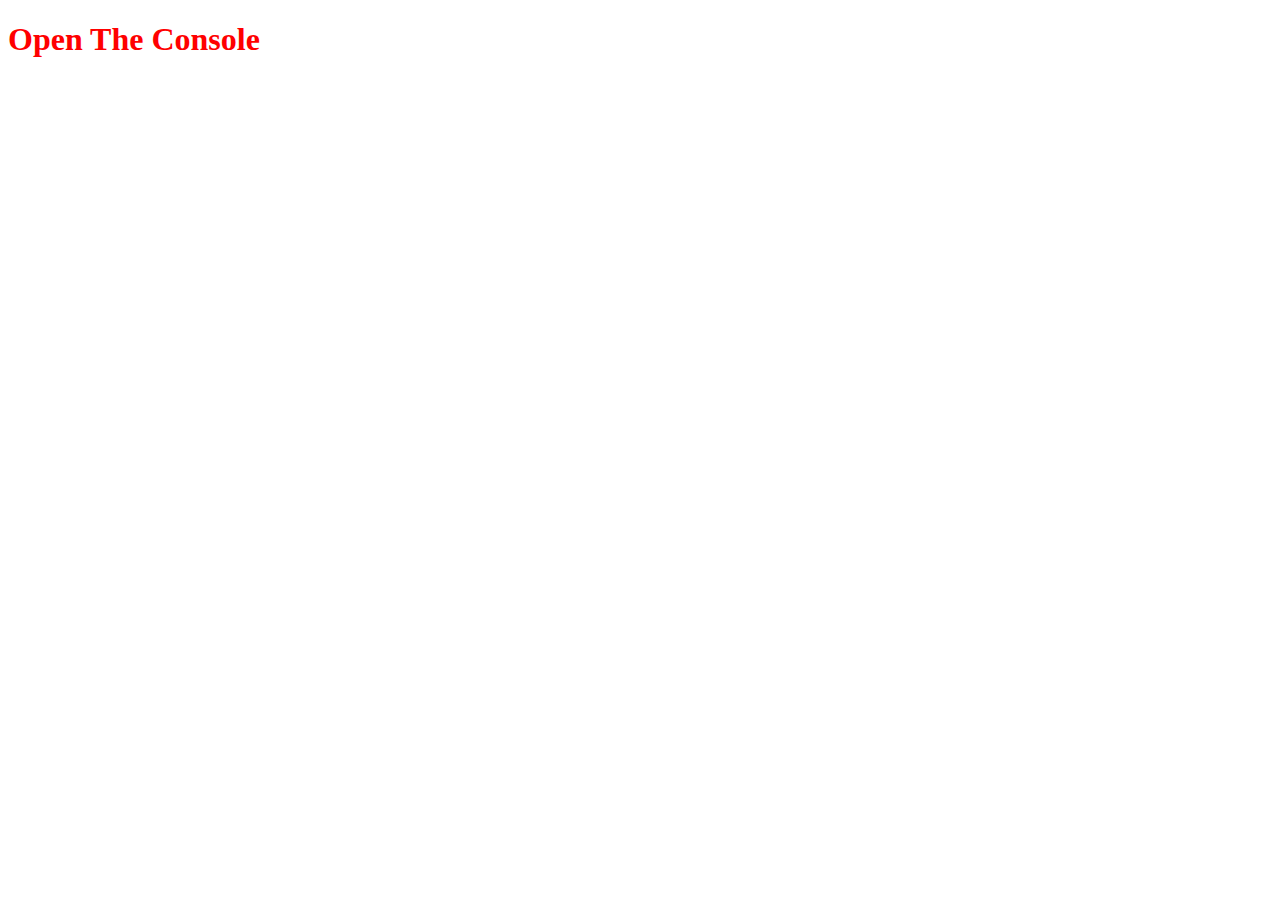
<file: mar-5/index.html>
<!DOCTYPE html>
<html>
    <head>
        <meta charset="utf-8">
        <meta http-equiv="X-UA-Compatible" content="IE=edge">
        <title>Open the Console</title>
        <meta name="description" content="">
        <meta name="viewport" content="width=device-width, initial-scale=1">
        
    <body>
        <h1 style="color:red;text-transform: capitalize;">Open the console</h1>
        
        <script>
            var myCatName = "Freya"; //String; ES5
            const freyaAge = 3; //const cant be reassigned; better for error checking; ES6; number
            console.log(typeof freyaAge);
            let birthday = "February 2016"; //ES6
            birthday = "October 2016";
            const helloWorld = "My Cat's name is:" + myCatName;
            const isCat = true;
            const iAmUndefined = undefined;
            const emptyVar = null;
            const anotherString = `Hello World! My cat's name is ${myCatName}`;
            console.log(helloWorld);
            console.log(iAmUndefined, anotherString);

            
        
        </script>
    </body>
</html>
</file>
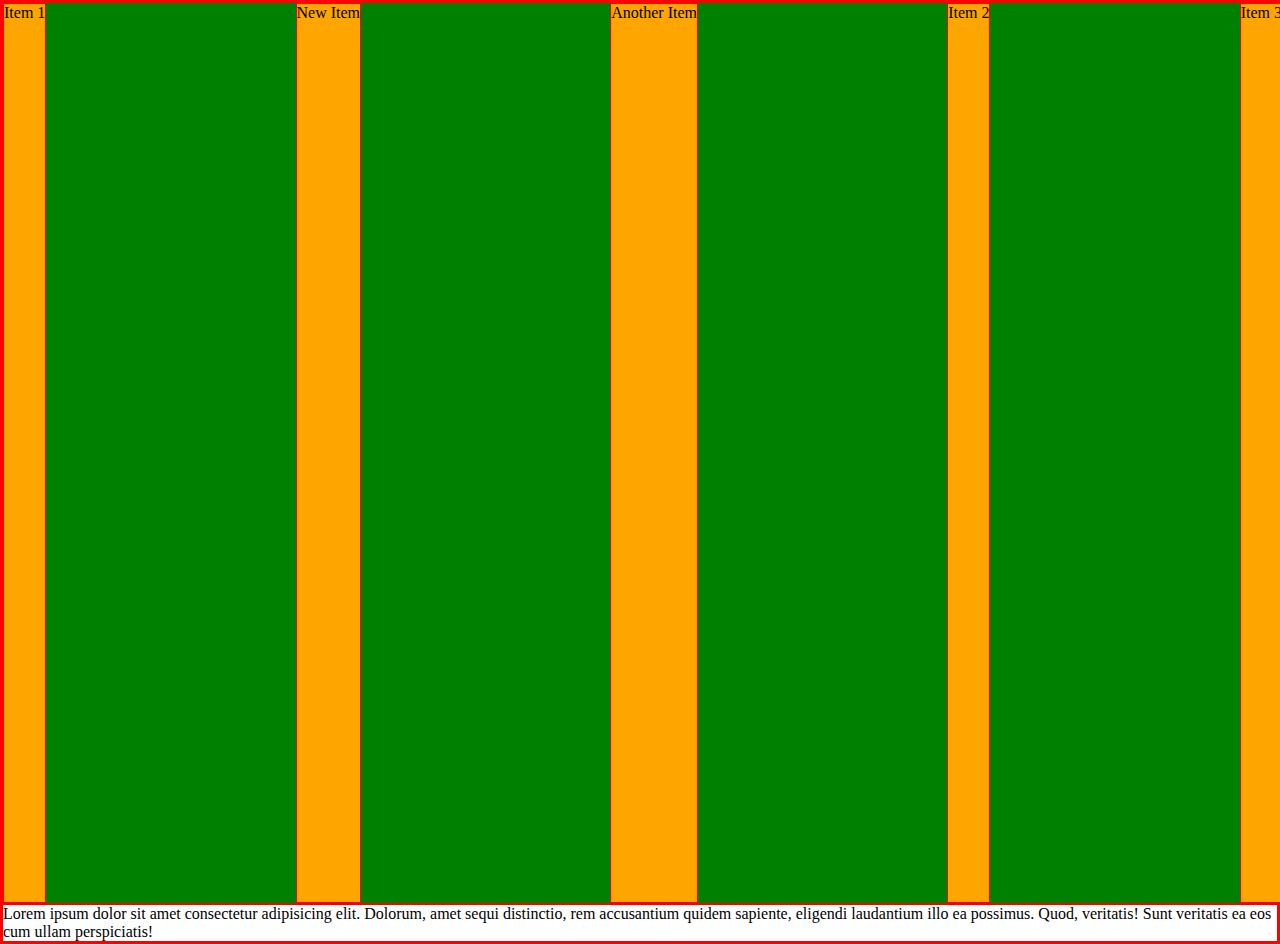
<file: office-hours/index.html>
<!DOCTYPE html>
<html>
    <head>
        <title>
            Flex Box
        </title>
        <link rel="stylesheet" href="style.css">
    </head>

<body>
    <div class="flex-container">
        <div>Item 1</div>
            <div>New Item</div>
            <div>Another Item</div>
        <div>Item 2</div>
        <div>Item 3</div>
    </div>
    <p>Lorem ipsum dolor sit amet consectetur adipisicing elit. Dolorum, amet sequi distinctio, rem accusantium quidem sapiente, eligendi laudantium illo ea possimus. Quod, veritatis! Sunt veritatis ea eos cum ullam perspiciatis!</p>
</body>
</html>
</file>
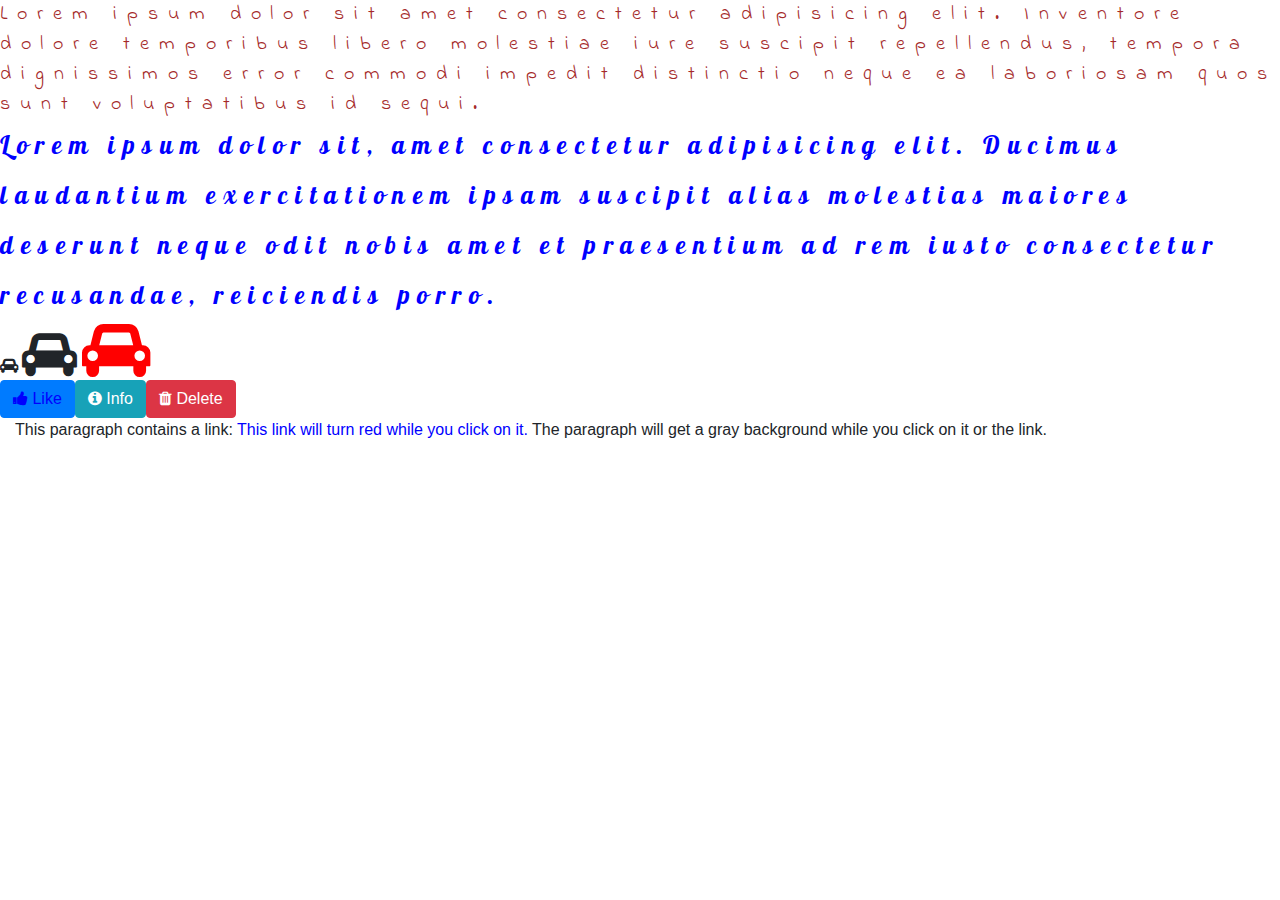
<file: feb-28/typography.html>
<!DOCTYPE html>
<html>

    <head>
        <meta charset="utf-8">
        <meta http-equiv="X-UA-Compatible" content="IE=edge">
        <title>Typography Practice</title>
        <meta name="description" content="">
        <meta name="viewport" content="width=device-width, initial-scale=1">
        <link rel="stylesheet" href="https://maxcdn.bootstrapcdn.com/bootstrap/4.0.0/css/bootstrap.min.css" integrity="sha384-Gn5384xqQ1aoWXA+058RXPxPg6fy4IWvTNh0E263XmFcJlSAwiGgFAW/dAiS6JXm" crossorigin="anonymous">
        <link href="https://fonts.googleapis.com/css?family=Indie+Flower|Lobster" rel="stylesheet">
        <link rel="stylesheet" href="https://cdnjs.cloudflare.com/ajax/libs/font-awesome/4.7.0/css/font-awesome.min.css">
        <link rel="stylesheet" href="./css/style.css">
    </head>
    
    <body>
        <div class="one">
            Lorem ipsum dolor sit amet consectetur adipisicing elit. Inventore dolore temporibus libero molestiae iure suscipit repellendus, tempora dignissimos error commodi impedit distinctio neque ea laboriosam quos sunt voluptatibus id sequi.
        </div>
        <div class="two">
            Lorem ipsum dolor sit, amet consectetur adipisicing elit. Ducimus laudantium exercitationem ipsam suscipit alias molestias maiores deserunt neque odit nobis amet et praesentium ad rem iusto consectetur recusandae, reiciendis porro.
        </div>

        <i class="fa fa-car"></i>
        <i class="fa fa-car" style="font-size:48px;"></i>
        <i class="fa fa-car" style="font-size:60px;color:red;"></i>
        <i class="fab fa-lyft" style="font: size 75px;"></i>

        <div class="container-fluid">
            <div class="row">
                <div class="col-xs-4">
                        <!--Button with link and icon-->
                        <a href="https://www.facebook.com" class="btn btn-block btn-primary">
                            <i class="fa fa-thumbs-up"></i> Like
                        </a>
                </div>
                <div class="col-xs-4">
                    <!--Regular button only with icon but no link-->
                     <button class="btn btn-block btn-info"><i class="fa fa-info-circle"></i> Info</button>
                </div>
                <div class="col-xs-4">
                     <button class="btn btn-block btn-danger"><i class="fa fa-trash"></i> Delete</button>
                </div>
            
                
        </div>
        <div class="links">
            <p>This paragraph contains a link:
            <a href="#">This link will turn red while you click on it.</a>
            The paragraph will get a gray background while you click on it or the link.
            </p>
        </div>
        





        </div>
        
        
    </body>
</html>
</file>
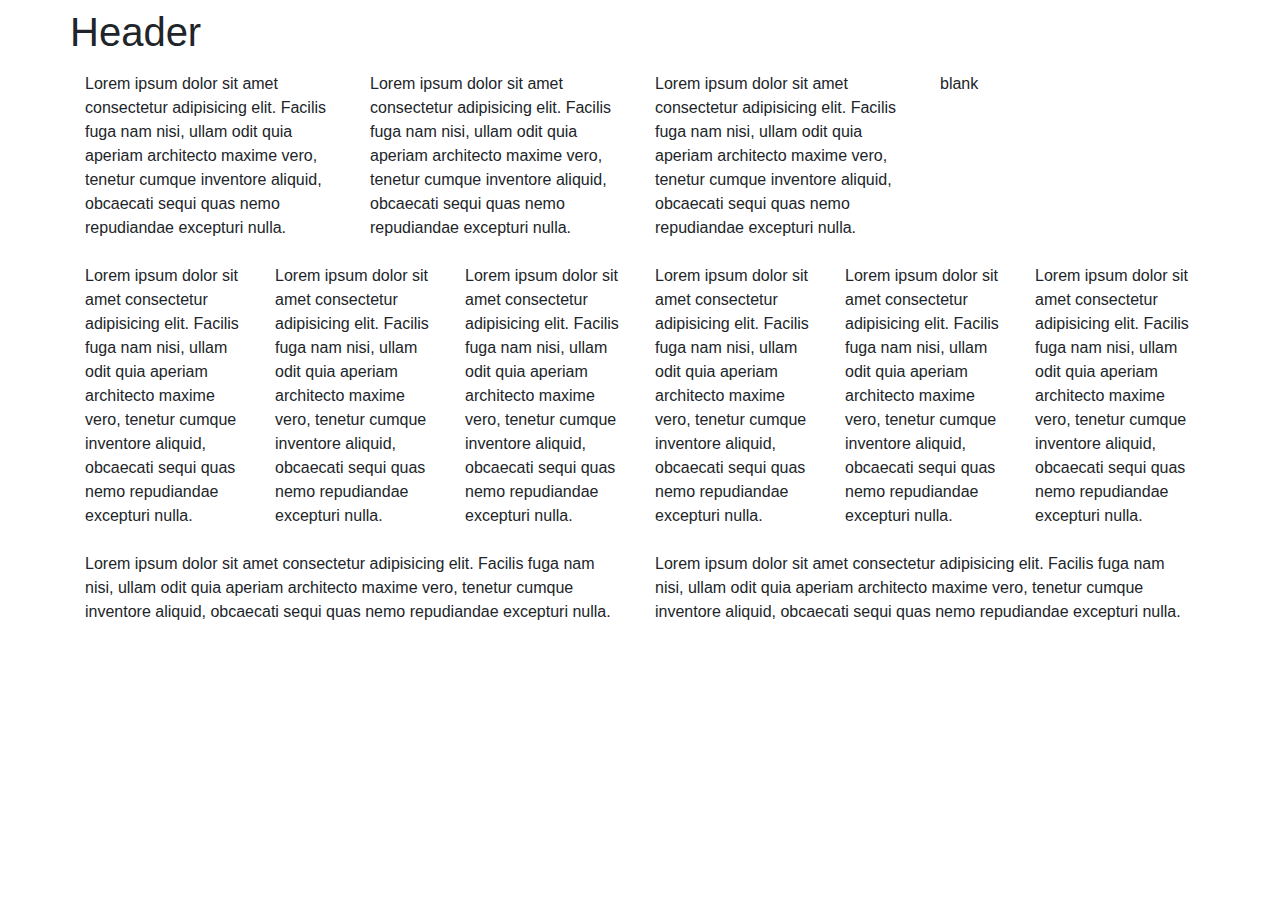
<file: mar-2/bootstrap-activity.html>
<!DOCTYPE html>
<html>
<head>
    <meta charset="utf-8">
    <meta http-equiv="X-UA-Compatible" content="IE=edge">
    <title>Bootstrap Activity</title>
    <meta name="viewport" content="width=device-width, initial-scale=1">
    <link rel="stylesheet" href="https://stackpath.bootstrapcdn.com/bootstrap/4.3.1/css/bootstrap.min.css" integrity="sha384-ggOyR0iXCbMQv3Xipma34MD+dH/1fQ784/j6cY/iJTQUOhcWr7x9JvoRxT2MZw1T" crossorigin="anonymous">
    
</head>
<body>
    <div class="container"> <!--main container-->
        <div class="row mt-2">
            <h1>Header</h1>
        </div>
        <div class="row">
            <div class="col-md-3 mt-2">
                <p>
                    Lorem ipsum dolor sit amet consectetur adipisicing elit. Facilis fuga nam nisi, ullam odit quia aperiam architecto maxime vero, tenetur cumque inventore aliquid, obcaecati sequi quas nemo repudiandae excepturi nulla.
                </p>
            </div>
            <div class="col-md-3 mt-2">
                    <p>
                        Lorem ipsum dolor sit amet consectetur adipisicing elit. Facilis fuga nam nisi, ullam odit quia aperiam architecto maxime vero, tenetur cumque inventore aliquid, obcaecati sequi quas nemo repudiandae excepturi nulla.
                    </p>
            </div>
            <div class="col-md-3 mt-2">
                        <p>
                            Lorem ipsum dolor sit amet consectetur adipisicing elit. Facilis fuga nam nisi, ullam odit quia aperiam architecto maxime vero, tenetur cumque inventore aliquid, obcaecati sequi quas nemo repudiandae excepturi nulla.
                        </p>
            </div>
            <div class="col-md-3 mt-2">
                    <p>
                       blank
                    </p>
            </div>
        </div>
        <div class="row">
            <div class="col-md-2 mt-2">
                <p>
                    Lorem ipsum dolor sit amet consectetur adipisicing elit. Facilis fuga nam nisi, ullam odit quia aperiam architecto maxime vero, tenetur cumque inventore aliquid, obcaecati sequi quas nemo repudiandae excepturi nulla.
                </p>
            </div>  
            <div class="col-md-2 mt-2">
                    <p>
                        Lorem ipsum dolor sit amet consectetur adipisicing elit. Facilis fuga nam nisi, ullam odit quia aperiam architecto maxime vero, tenetur cumque inventore aliquid, obcaecati sequi quas nemo repudiandae excepturi nulla.
                    </p>
            </div>
            <div class="col-md-2 mt-2">
                    <p>
                        Lorem ipsum dolor sit amet consectetur adipisicing elit. Facilis fuga nam nisi, ullam odit quia aperiam architecto maxime vero, tenetur cumque inventore aliquid, obcaecati sequi quas nemo repudiandae excepturi nulla.
                    </p>
            </div>
            <div class="col-md-2 mt-2">
                    <p>
                        Lorem ipsum dolor sit amet consectetur adipisicing elit. Facilis fuga nam nisi, ullam odit quia aperiam architecto maxime vero, tenetur cumque inventore aliquid, obcaecati sequi quas nemo repudiandae excepturi nulla.
                    </p>
            </div>
            <div class="col-md-2 mt-2">
                    <p>
                        Lorem ipsum dolor sit amet consectetur adipisicing elit. Facilis fuga nam nisi, ullam odit quia aperiam architecto maxime vero, tenetur cumque inventore aliquid, obcaecati sequi quas nemo repudiandae excepturi nulla.
                    </p>
            </div>
            <div class="col-md-2 mt-2">
                    <p>
                        Lorem ipsum dolor sit amet consectetur adipisicing elit. Facilis fuga nam nisi, ullam odit quia aperiam architecto maxime vero, tenetur cumque inventore aliquid, obcaecati sequi quas nemo repudiandae excepturi nulla.
                    </p>
            </div>

        </div>
        <div class="row">
                <div class="col-md-6 mt-2">
                        <p>
                            Lorem ipsum dolor sit amet consectetur adipisicing elit. Facilis fuga nam nisi, ullam odit quia aperiam architecto maxime vero, tenetur cumque inventore aliquid, obcaecati sequi quas nemo repudiandae excepturi nulla.
                        </p>
                </div>
                <div class="col-md-6 mt-2">
                        <p>
                            Lorem ipsum dolor sit amet consectetur adipisicing elit. Facilis fuga nam nisi, ullam odit quia aperiam architecto maxime vero, tenetur cumque inventore aliquid, obcaecati sequi quas nemo repudiandae excepturi nulla.
                        </p>
                </div>
    </div>
</body>
</html>
</file>
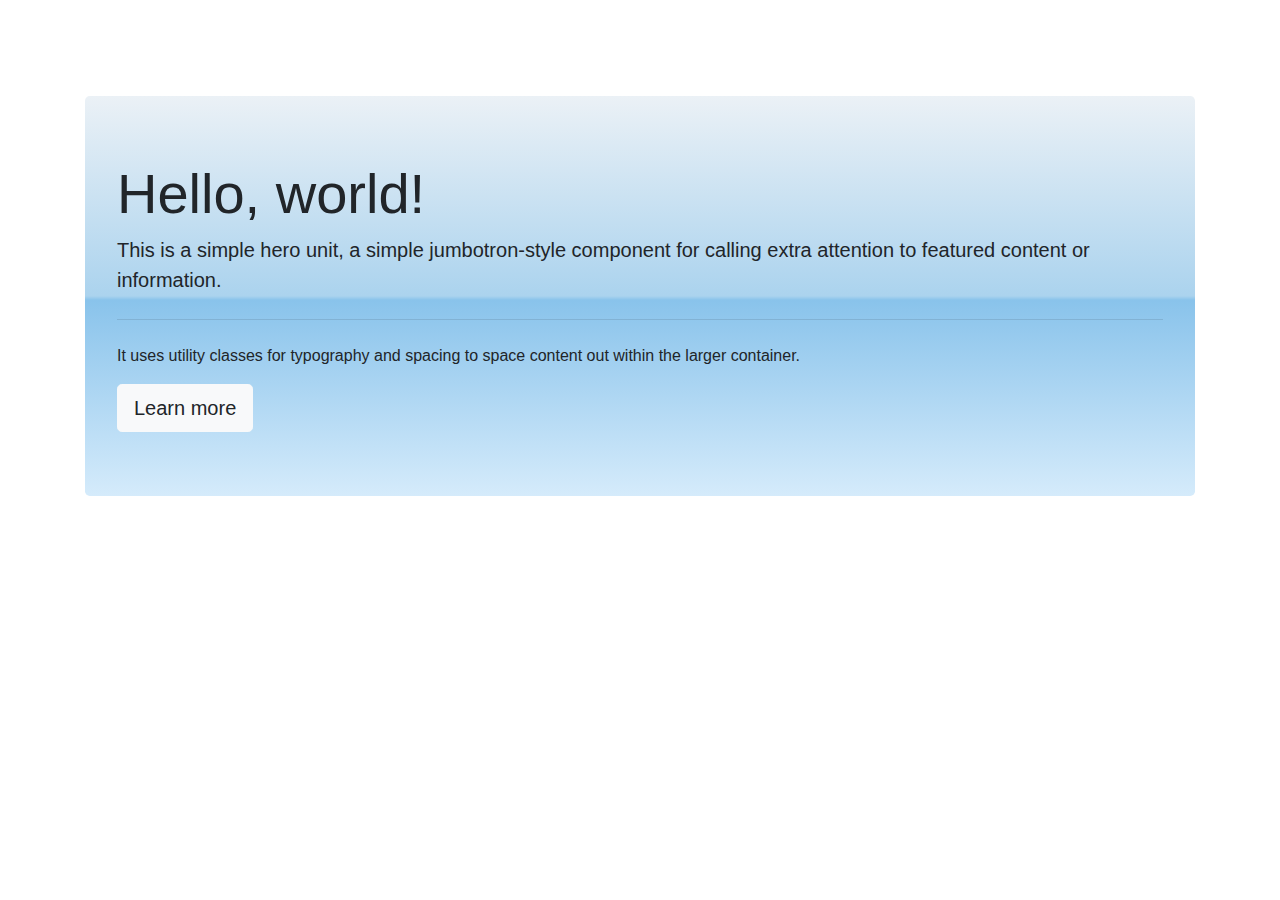
<file: mar-2/bootstrap-warmup.html>
<!DOCTYPE html>
<html <!DOCTYPE html>
<html>
<head>
    <meta charset="utf-8">
    <meta http-equiv="X-UA-Compatible" content="IE=edge">
    <title>Bootstrap Warmup</title>
    <meta name="viewport" content="width=device-width, initial-scale=1">
    <link rel="stylesheet" href="https://stackpath.bootstrapcdn.com/bootstrap/4.3.1/css/bootstrap.min.css" integrity="sha384-ggOyR0iXCbMQv3Xipma34MD+dH/1fQ784/j6cY/iJTQUOhcWr7x9JvoRxT2MZw1T" crossorigin="anonymous">
    <link rel="stylesheet" type="text/css" media="screen" href="./assets/style.css">
    
</head>
<body>
    <div class="container mt-5 pt-5"> <!--mt: margin top//pt: padding top-->
        <div class="jumbotron bg-gradient-primary"> <!--bg success: backgroud green//text-light: white text--><!--Use css gradient to get a new gradient css code and paste it into your style.css with a class-->
                <h1 class="display-4">Hello, world!</h1>
                <p class="lead">This is a simple hero unit, a simple jumbotron-style component for calling extra attention to featured content or information.</p>
                <hr class="my-4">
                <p>It uses utility classes for typography and spacing to space content out within the larger container.</p>
                <a class="btn btn-light btn-lg" href="#" role="button">Learn more</a> <!--btn-light: light button-->
        </div>

    </div>
</body>
</html>
</file>
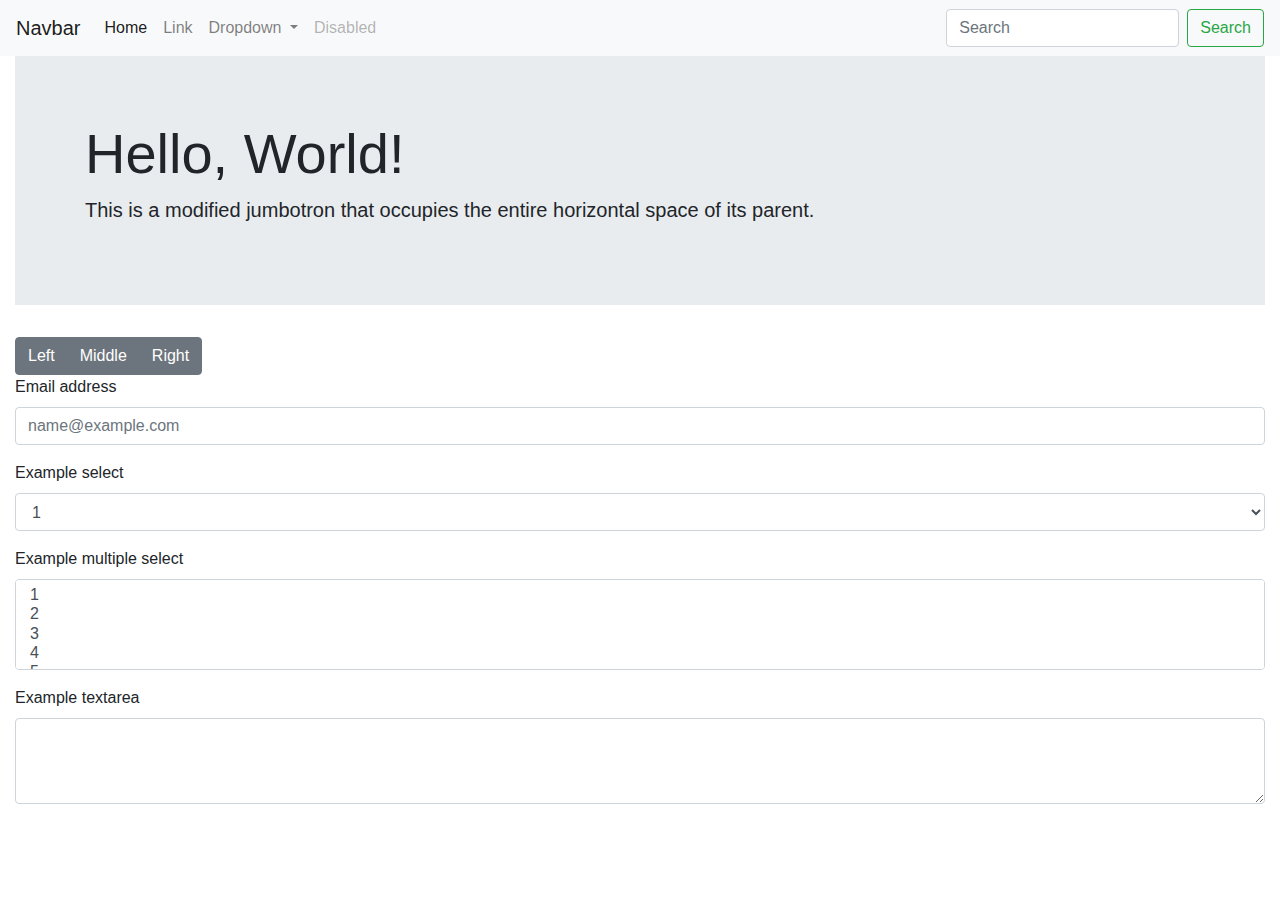
<file: mar-2/self-practice-1.html>
<!DOCTYPE html>
<html <!DOCTYPE html>
<html>
<head>
    <meta charset="utf-8">
    <meta http-equiv="X-UA-Compatible" content="IE=edge">
    <title>Page Title</title>
    <meta name="viewport" content="width=device-width, initial-scale=1">
    <link rel="stylesheet" href="https://stackpath.bootstrapcdn.com/bootstrap/4.3.1/css/bootstrap.min.css" integrity="sha384-ggOyR0iXCbMQv3Xipma34MD+dH/1fQ784/j6cY/iJTQUOhcWr7x9JvoRxT2MZw1T" crossorigin="anonymous">
    
    
</head>
<body>
    <nav class="navbar navbar-expand-lg navbar-light bg-light">
        <a class="navbar-brand" href="#">Navbar</a>
        <button class="navbar-toggler" type="button" data-toggle="collapse" data-target="#navbarSupportedContent" aria-controls="navbarSupportedContent" aria-expanded="false" aria-label="Toggle navigation">
          <span class="navbar-toggler-icon"></span>
        </button>
      
        <div class="collapse navbar-collapse" id="navbarSupportedContent">
          <ul class="navbar-nav mr-auto">
            <li class="nav-item active">
              <a class="nav-link" href="#">Home <span class="sr-only">(current)</span></a>
            </li>
            <li class="nav-item">
              <a class="nav-link" href="#">Link</a>
            </li>
            <li class="nav-item dropdown">
              <a class="nav-link dropdown-toggle" href="#" id="navbarDropdown" role="button" data-toggle="dropdown" aria-haspopup="true" aria-expanded="false">
                Dropdown
              </a>
              <div class="dropdown-menu" aria-labelledby="navbarDropdown">
                <a class="dropdown-item" href="#">Action</a>
                <a class="dropdown-item" href="#">Another action</a>
                <div class="dropdown-divider"></div>
                <a class="dropdown-item" href="#">Something else here</a>
              </div>
            </li>
            <li class="nav-item">
              <a class="nav-link disabled" href="#" tabindex="-1" aria-disabled="true">Disabled</a>
            </li>
          </ul>
          <form class="form-inline my-2 my-lg-0">
            <input class="form-control mr-sm-2" type="search" placeholder="Search" aria-label="Search">
            <button class="btn btn-outline-success my-2 my-sm-0" type="submit">Search</button>
          </form>
        </div>
      </nav>

      <div class="container-fluid">
            

                  <div class="jumbotron jumbotron-fluid">
                        <div class="container">
                          <h1 class="display-4">Hello, World!</h1>
                          <p class="lead">This is a modified jumbotron that occupies the entire horizontal space of its parent.</p>
                        </div>
                      </div>

                      <div class="btn-group" role="group" aria-label="Basic example">
                            <button type="button" class="btn btn-secondary">Left</button>
                            <button type="button" class="btn btn-secondary">Middle</button>
                            <button type="button" class="btn btn-secondary">Right</button>
                          </div>

                          <form>
                                <div class="form-group">
                                  <label for="exampleFormControlInput1">Email address</label>
                                  <input type="email" class="form-control" id="exampleFormControlInput1" placeholder="name@example.com">
                                </div>
                                <div class="form-group">
                                  <label for="exampleFormControlSelect1">Example select</label>
                                  <select class="form-control" id="exampleFormControlSelect1">
                                    <option>1</option>
                                    <option>2</option>
                                    <option>3</option>
                                    <option>4</option>
                                    <option>5</option>
                                  </select>
                                </div>
                                <div class="form-group">
                                  <label for="exampleFormControlSelect2">Example multiple select</label>
                                  <select multiple class="form-control" id="exampleFormControlSelect2">
                                    <option>1</option>
                                    <option>2</option>
                                    <option>3</option>
                                    <option>4</option>
                                    <option>5</option>
                                  </select>
                                </div>
                                <div class="form-group">
                                  <label for="exampleFormControlTextarea1">Example textarea</label>
                                  <textarea class="form-control" id="exampleFormControlTextarea1" rows="3"></textarea>
                                </div>
                              </form>

      </div>
</body>
</html>
</file>
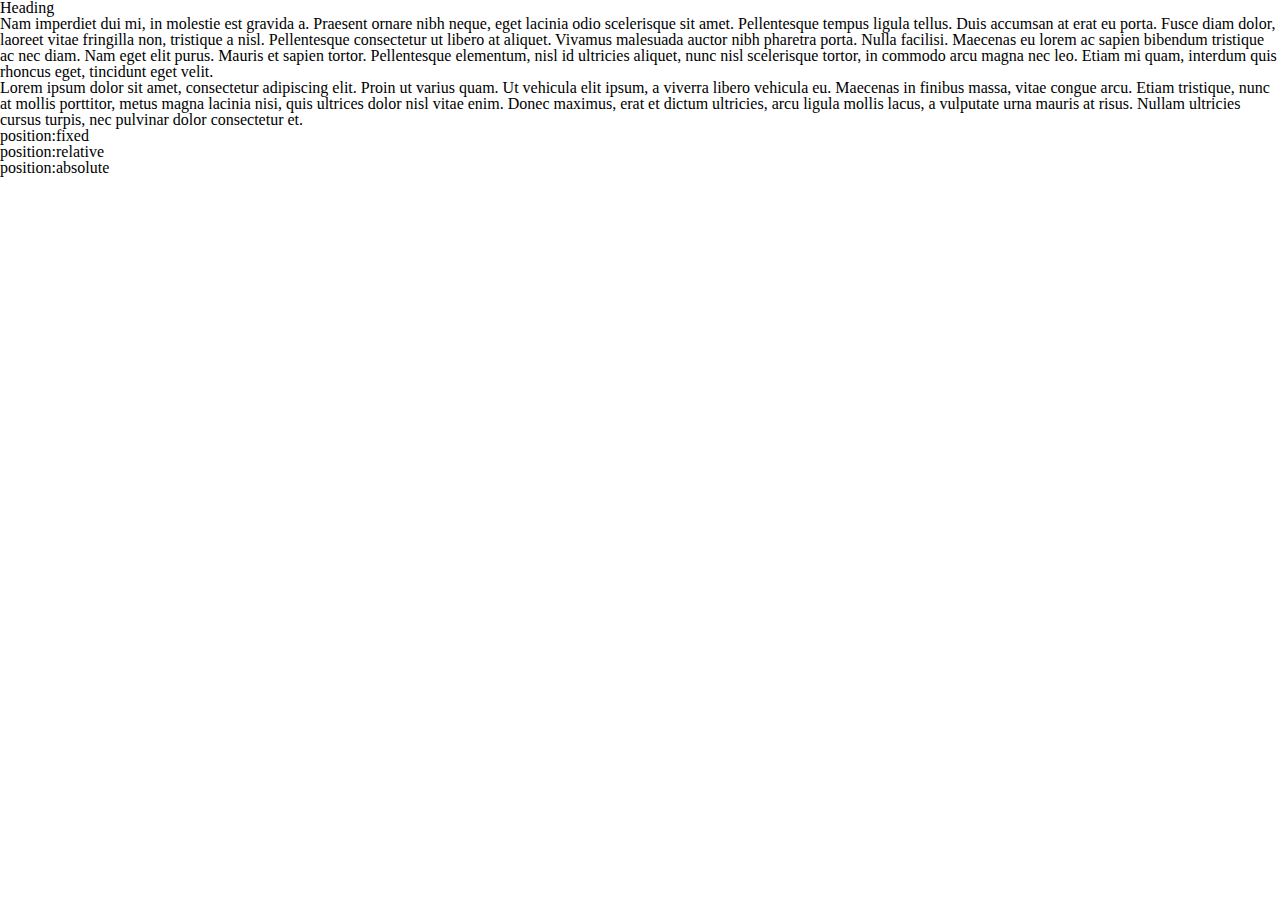
<file: feb-23/11-CSS_Positioned_Activity/positioning.html>
<!DOCTYPE html>
<html lang="en-us">

<head>
  <meta charset="UTF-8">
  <title>Positioning</title>
  <link rel="stylesheet" type="text/css" href="./reset.css"
  <link rel="stylesheet" type="text/css" href="./positioning.css">
  
</head>

<body>
    <div class="container">
        <div class="background">
            <h1>Heading</h1>
            <p>
                    Nam imperdiet dui mi, in molestie est gravida a. Praesent ornare nibh neque, eget lacinia odio scelerisque sit amet. Pellentesque tempus ligula tellus. Duis accumsan at erat eu porta. Fusce diam dolor, laoreet vitae fringilla non, tristique a nisl. Pellentesque consectetur ut libero at aliquet. Vivamus malesuada auctor nibh pharetra porta. Nulla facilisi. Maecenas eu lorem ac sapien bibendum tristique ac nec diam. Nam eget elit purus. Mauris et sapien tortor. Pellentesque elementum, nisl id ultricies aliquet, nunc nisl scelerisque tortor, in commodo arcu magna nec leo. Etiam mi quam, interdum quis rhoncus eget, tincidunt eget velit.
            </p>

            <p>
                    Lorem ipsum dolor sit amet, consectetur adipiscing elit. Proin ut varius quam. Ut vehicula elit ipsum, a viverra libero vehicula eu. Maecenas in finibus massa, vitae congue arcu. Etiam tristique, nunc at mollis porttitor, metus magna lacinia nisi, quis ultrices dolor nisl vitae enim. Donec maximus, erat et dictum ultricies, arcu ligula mollis lacus, a vulputate urna mauris at risus. Nullam ultricies cursus turpis, nec pulvinar dolor consectetur et.
            </p>
        </div>

        <div class="fixed">
            position:fixed
        </div>
        <div class="relative">
            position:relative
        </div>
        <div class="absolute">
            position:absolute
        </div>
    </div>

</body>
    
</html>
</file>
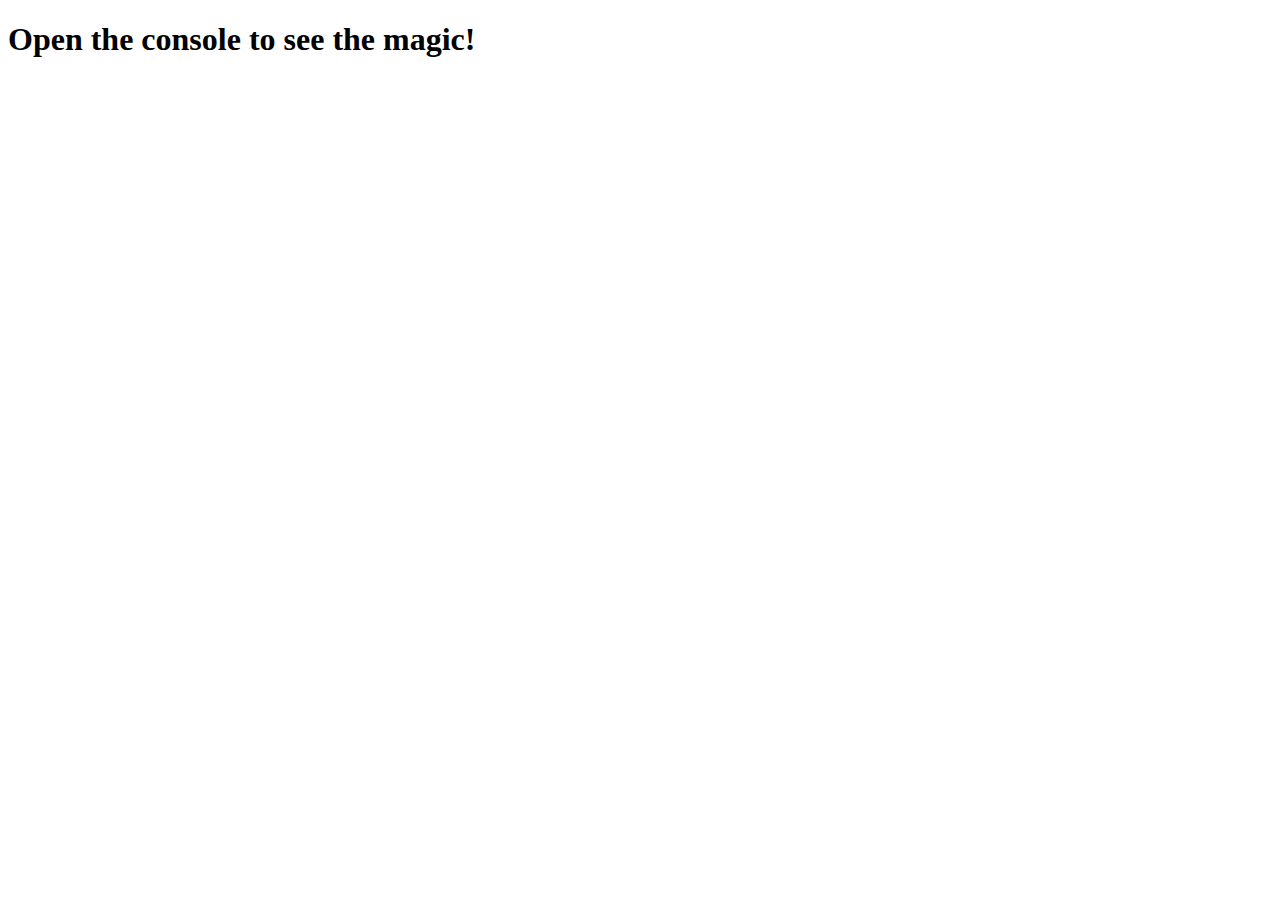
<file: mar-5/04-ConsoleLogDemo/console-demo-instructor.html>
<!DOCTYPE html>
<html lang="en-us">
  <head>
    <meta charset="UTF-8">
    <title>Console Demo</title>
  </head>
  <body>

    <h1>Open the console to see the magic!</h1>
    
    <script type="text/javascript">

    var quick = "Fox";
    var slow = "Turtle";
    var numbers = 121;

    // The console.log() method is used to display data in the browser's console.
    // We can log strings, variables, and even equations.
    console.log("Teacher");
    console.log(quick);
    console.log(slow);
    console.log(numbers + 15);

    </script>

  </body>
</html>
</file>
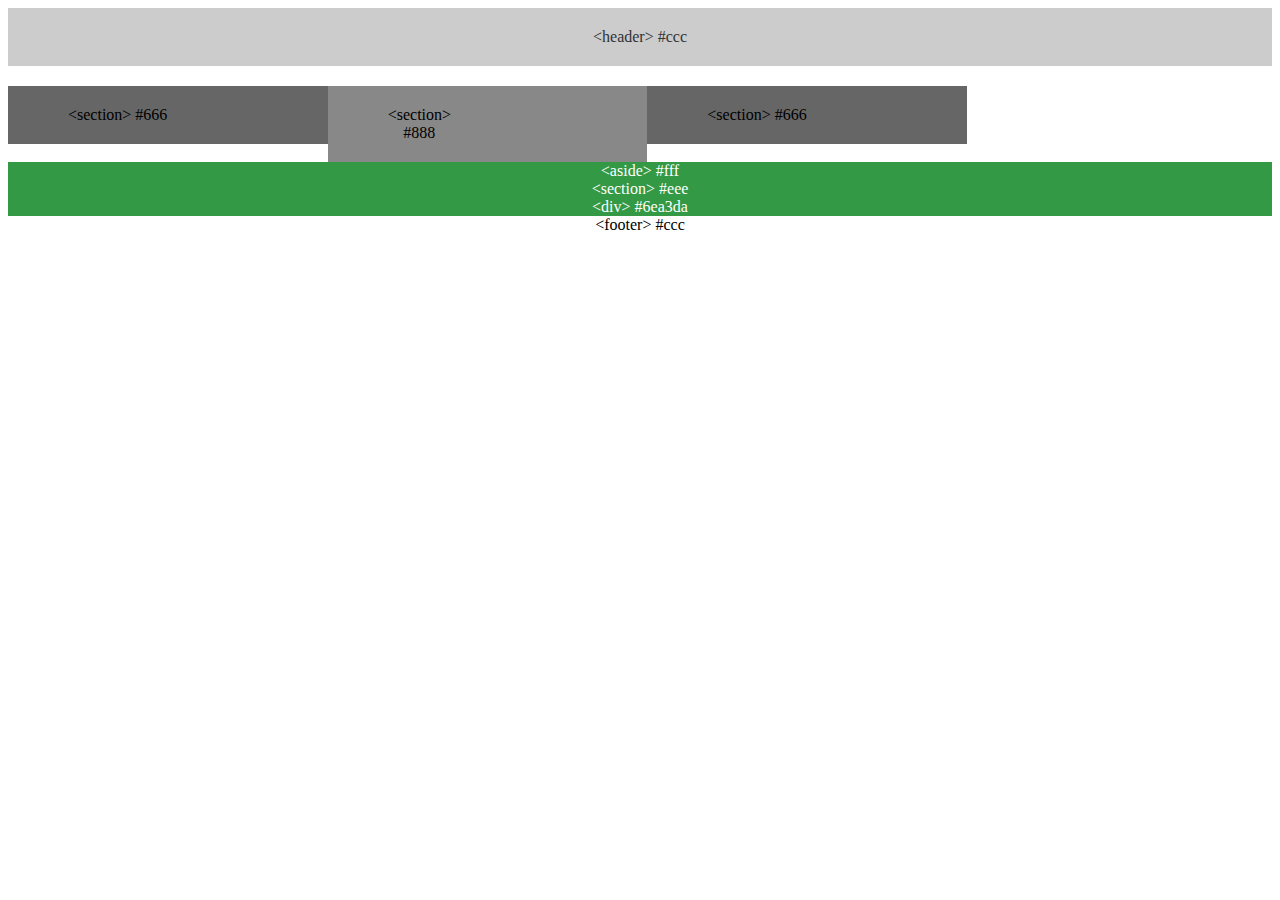
<file: feb-23/09-FloatLayout-Activity/Unsolved/floats.html>
<!DOCTYPE html>
<html lang="en-us">

<head>
  <meta charset="UTF-8">
  <title>Floats</title>
  <link rel="stylesheet" type="text/css" href="floats.css">
</head>

<body>

  <header>
    &lt;header&gt; #ccc
  </header>

  <div class="id">
      <section id="left">
          &lt;section&gt; #666
        </section>
      
        <section id="middle">
          &lt;section&gt; #888
        </section>
      
        <section id="right">
          &lt;section&gt; #666
        </section>

  </div>
  

  <section id="full">
    <aside>
      &lt;aside&gt; #fff
    </aside>
    &lt;section&gt; #eee
    <div id="division">
      &lt;div&gt; #6ea3da
    </div>
  </section>

  <footer>
    &lt;footer&gt; #ccc
  </footer>

</body>

</html>
</file>
<file: office-hours/style.css>
*{
    margin: 0px;
    padding: 0px;
    border: 1px solid red;
}

div{
    display: flex;
    background: orange;
}

.flex-container{
    width:100vw;
    min-height: 100vh;
    background: green;
    display: flex;
    justify-content: space-between;
}

#item1{
    order: 2;
    flex-grow: 1;
    background: pink;
    flex-direction: column;
}
#item2{
    align-self: center;
    order: 3;
}
#item3{
    order: 0;
}
</file>
<file: feb-28/css/style.css>
.one {
    font-family: 'Indie Flower', cursive;
    color: brown;
    font-size: 20px;
    font-weight: 300;
    line-height: 1.5em;
    letter-spacing: 0.5em;
    
}

.two {
    font-family: 'Lobster', cursive;
    color: blue;
    font-size: 25px;
    font-weight: 500;
    line-height: 2em;
    letter-spacing: 0.3em;
    
}

/* Unvisited links */
a:link { 
    color: blue; 
}        
/* Visited links */  
a:visited { 
    color: purple; 
}     
/* Hovered links */
a:hover { 
    background: yellow; 
}  
/* Active links */
a:active { 
    color: red; 
}        
/* Active paragraphs */
p:active { 
    background: #eee; 
}  
/* Press TAB to see the effect */ 
a:focus{
    background: green;
    color: pink;
}
</file>
<file: mar-2/assets/style.css>
.bg-gradient-primary {

    background: #ebf1f6;
    background: -moz-linear-gradient(top, #ebf1f6 0%, #abd3ee 50%, #89c3eb 51%, #d5ebfb 100%);
    background: -webkit-linear-gradient(top, #ebf1f6 0%,#abd3ee 50%,#89c3eb 51%,#d5ebfb 100%);
    background: linear-gradient(to bottom, #ebf1f6 0%,#abd3ee 50%,#89c3eb 51%,#d5ebfb 100%);
    filter: progid:DXImageTransform.Microsoft.gradient( startColorstr='#ebf1f6', endColorstr='#d5ebfb',GradientType=0 );

}
</file>
<file: feb-23/11-CSS_Positioned_Activity/positioning.css>
.fixed{
    position: fixed;
    
}

.fixed, .relative, .absolute {
    
    width: 75%;
    height: 75%;
}

.fixed{
    background: silver;
    top: 0;
    left: 0;
}
.relative{
    background: orange;
    top: 50%;
    left: 50%;

}
.absolute{
    background: green;
    bottom: -10px;
    right: 50%;
}
</file>
<file: feb-23/09-FloatLayout-Activity/Unsolved/floats.css>
/**
 * Float Layout Activity
 **/

* {
  box-sizing: border-box;
  text-align: center;
}

body {
}

header {
  padding: 20px;
  margin-bottom: 20px;
  color: #333;
  background: #ccc;
}

section {


}

.id{
width: 960px;
}


#left {
  display: inline-flex;
  background: #666;
  float: left;
  padding: 20px 60px 20px 60px; /*top, right, bottom */
  width: 33.3%; 
  
}


#middle {
  display: inline-flex;
  background: #888;
  float: left;
  padding: 20px 250px 20px 60px;
  width: 33.3%; 
  /*top, right, bottom */
  
}

#right {
  display: inline-flex;
  background: #666;
  float: left;
  padding: 20px 60px 20px 60px; /*top, right, bottom */
  width: 33.3%;
  
}

#full {
  width: 100%;
  overflow: auto;
  clear: both;
  color: #fff;
  background: #394;
}

#division {
}

aside {
}

footer {
}
</file>
